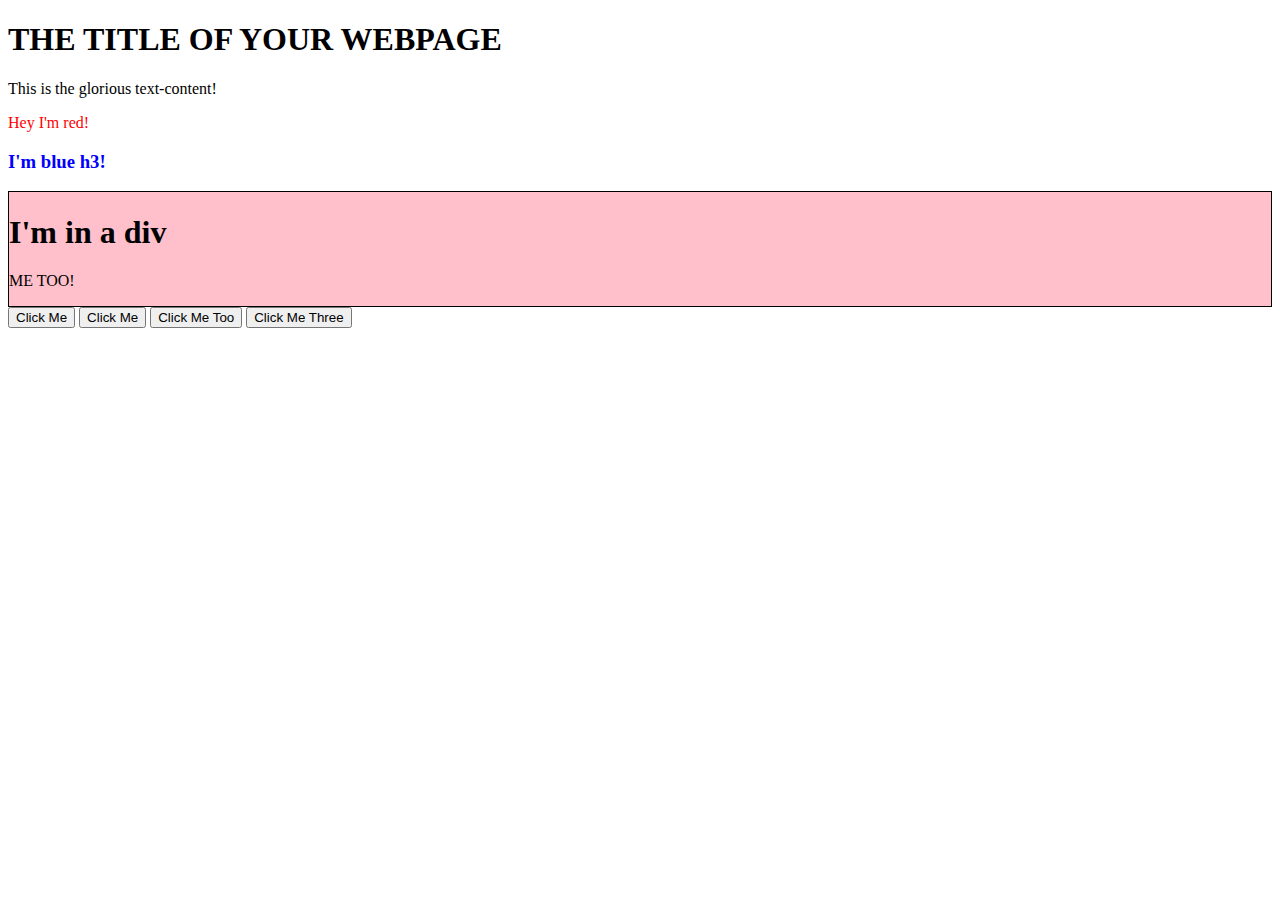
<file: dom-manipulation/index.html>
<!DOCTYPE html>
<html lang="en">

<head>
    <meta charset="UTF-8">
    <meta name="viewport" content="width=device-width, initial-scale=1.0">
    <title>DOM Manipulation</title>
</head>

<body>

    <body>
        <h1>
            THE TITLE OF YOUR WEBPAGE
        </h1>
        <div id="container"></div>
        <button onclick="alert('Hello World')">Click Me</button>
        <button id="btn">Click Me</button>
        <button id="btn2">Click Me Too</button>
        <button id="btn3">Click Me Three</button>

    </body>
    <script src="script.js"></script>
</body>

</html>
</file>
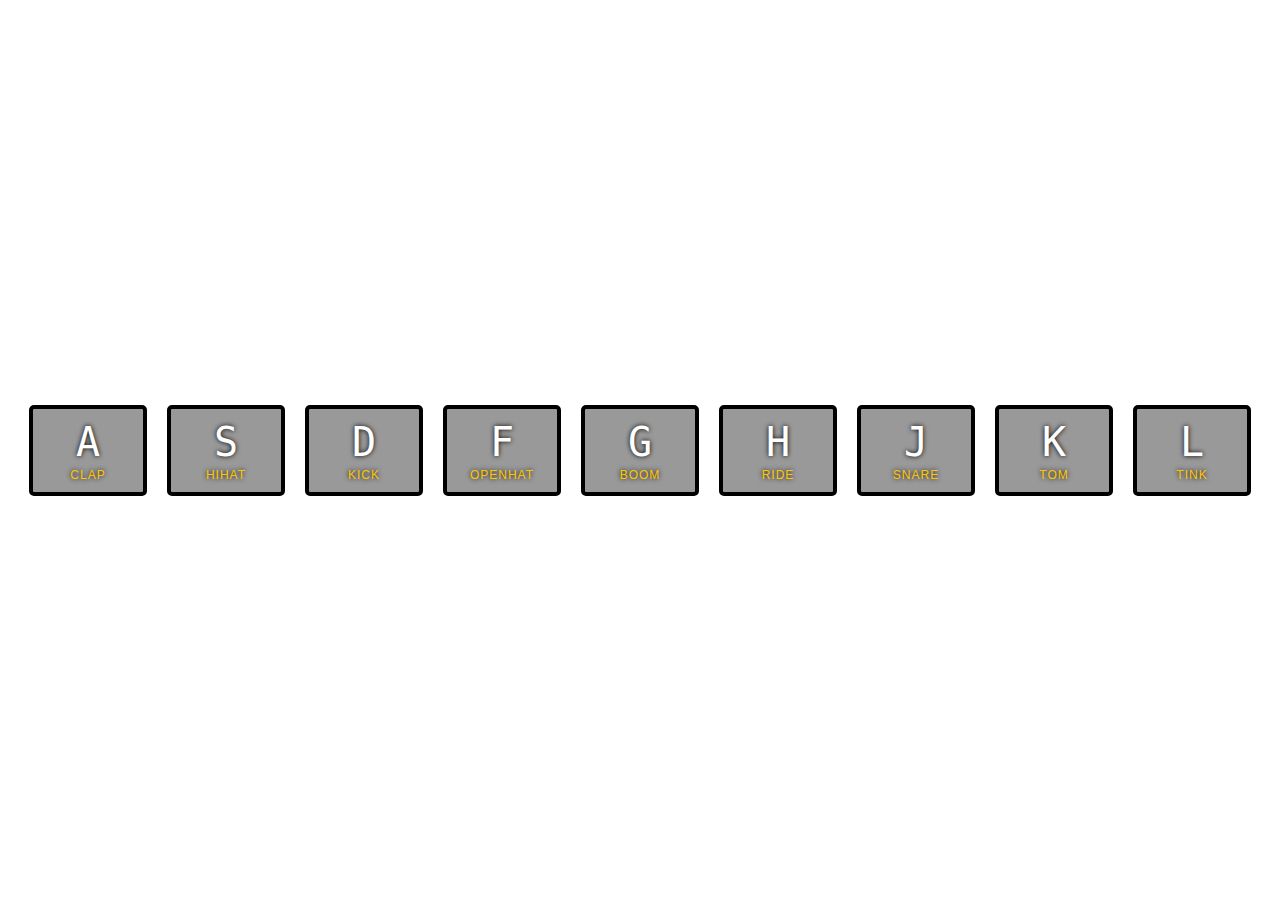
<file: js-drumkit/index.html>
<!DOCTYPE html>
<html lang="en">
<head>
    <meta charset="UTF-8">
    <meta name="viewport" content="width=device-width, initial-scale=1.0">
    <link rel="stylesheet" href="main.css">
    <title>JS Drumkit</title>
</head>
<body>
    <div class="keys">
        <div data-key="65" class="key">
          <kbd>A</kbd>
          <span class="sound">clap</span>
        </div>
        <div data-key="83" class="key">
          <kbd>S</kbd>
          <span class="sound">hihat</span>
        </div>
        <div data-key="68" class="key">
          <kbd>D</kbd>
          <span class="sound">kick</span>
        </div>
        <div data-key="70" class="key">
          <kbd>F</kbd>
          <span class="sound">openhat</span>
        </div>
        <div data-key="71" class="key">
          <kbd>G</kbd>
          <span class="sound">boom</span>
        </div>
        <div data-key="72" class="key">
          <kbd>H</kbd>
          <span class="sound">ride</span>
        </div>
        <div data-key="74" class="key">
          <kbd>J</kbd>
          <span class="sound">snare</span>
        </div>
        <div data-key="75" class="key">
          <kbd>K</kbd>
          <span class="sound">tom</span>
        </div>
        <div data-key="76" class="key">
          <kbd>L</kbd>
          <span class="sound">tink</span>
        </div>
      </div>
    
      <audio data-key="65" src="sounds/clap.wav"></audio>
      <audio data-key="83" src="sounds/hihat.wav"></audio>
      <audio data-key="68" src="sounds/kick.wav"></audio>
      <audio data-key="70" src="sounds/openhat.wav"></audio>
      <audio data-key="71" src="sounds/boom.wav"></audio>
      <audio data-key="72" src="sounds/ride.wav"></audio>
      <audio data-key="74" src="sounds/snare.wav"></audio>
      <audio data-key="75" src="sounds/tom.wav"></audio>
      <audio data-key="76" src="sounds/tink.wav"></audio>
      
    <script src="script.js"></script>
</body>
</html>
</file>
<file: js-drumkit/main.css>
html {
    font-size: 10px;
    /* background: url(https://source.unsplash.com/1600x900/?music) bottom center; */
    background-size: cover;
  }
  
  body,html {
    margin: 0;
    padding: 0;
    font-family: sans-serif;
  }
  
  .keys {
    display: flex;
    flex: 1;
    min-height: 100vh;
    align-items: center;
    justify-content: center;
  }
  
  .key {
    border: .4rem solid black;
    border-radius: .5rem;
    margin: 1rem;
    font-size: 1.5rem;
    padding: 1rem .5rem;
    transition: all .07s ease;
    width: 10rem;
    text-align: center;
    color: white;
    background: rgba(0,0,0,0.4);
    text-shadow: 0 0 .5rem black;
  }
  
  .playing {
    transform: scale(1.1);
    border-color: #ffc600;
    box-shadow: 0 0 1rem #ffc600;
  }
  
  kbd {
    display: block;
    font-size: 4rem;
  }
  
  .sound {
    font-size: 1.2rem;
    text-transform: uppercase;
    letter-spacing: .1rem;
    color: #ffc600;
  }
</file>
